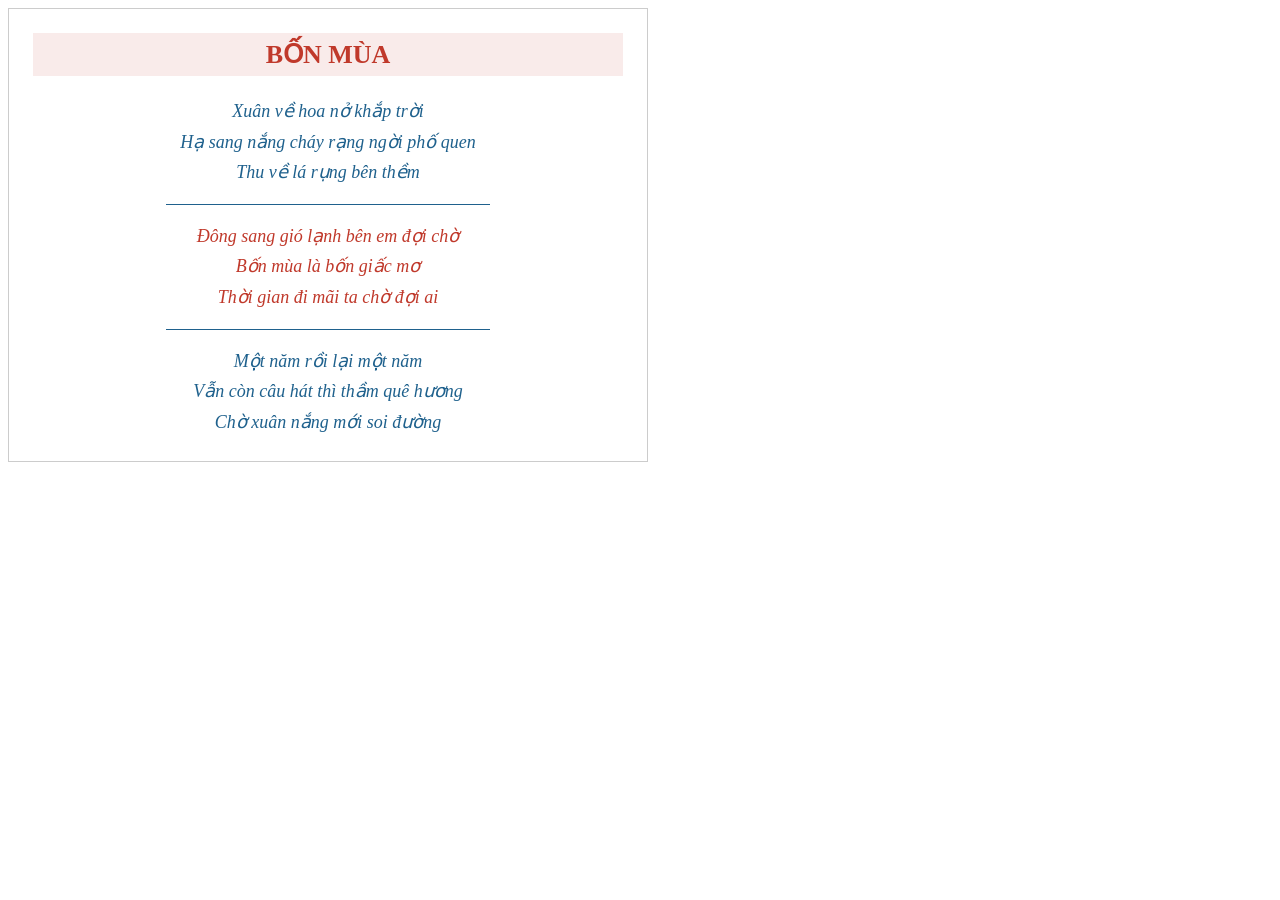
<file: ex01/index.html>
<!DOCTYPE html>
<html lang="vi">
<head>
    <meta charset="UTF-8">
    <meta name="viewport" content="width=device-width, initial-scale=1.0">
    <title>Bài 01 - Bốn Mùa</title>
    <link rel="stylesheet" href="css/style.css">
</head>
<body>

    <article class="khung-tho">
        <h1>BỐN MÙA</h1>
        
        <!-- Khổ 1 -->
        <p class="kho kho-xanh">
            Xuân về hoa nở khắp trời<br>
            Hạ sang nắng cháy rạng ngời phố quen<br>
            Thu về lá rụng bên thềm
        </p>

        <hr>

        <!-- Khổ 2 -->
        <p class="kho kho-do">
            Đông sang gió lạnh bên em đợi chờ<br>
            Bốn mùa là bốn giấc mơ<br>
            Thời gian đi mãi ta chờ đợi ai
        </p>

        <hr>

        <!-- Khổ 3 -->
        <p class="kho kho-xanh">
            Một năm rồi lại một năm<br>
            Vẫn còn câu hát thì thầm quê hương<br>
            Chờ xuân nắng mới soi đường
        </p>
    </article>

</body>
</html>
</file>
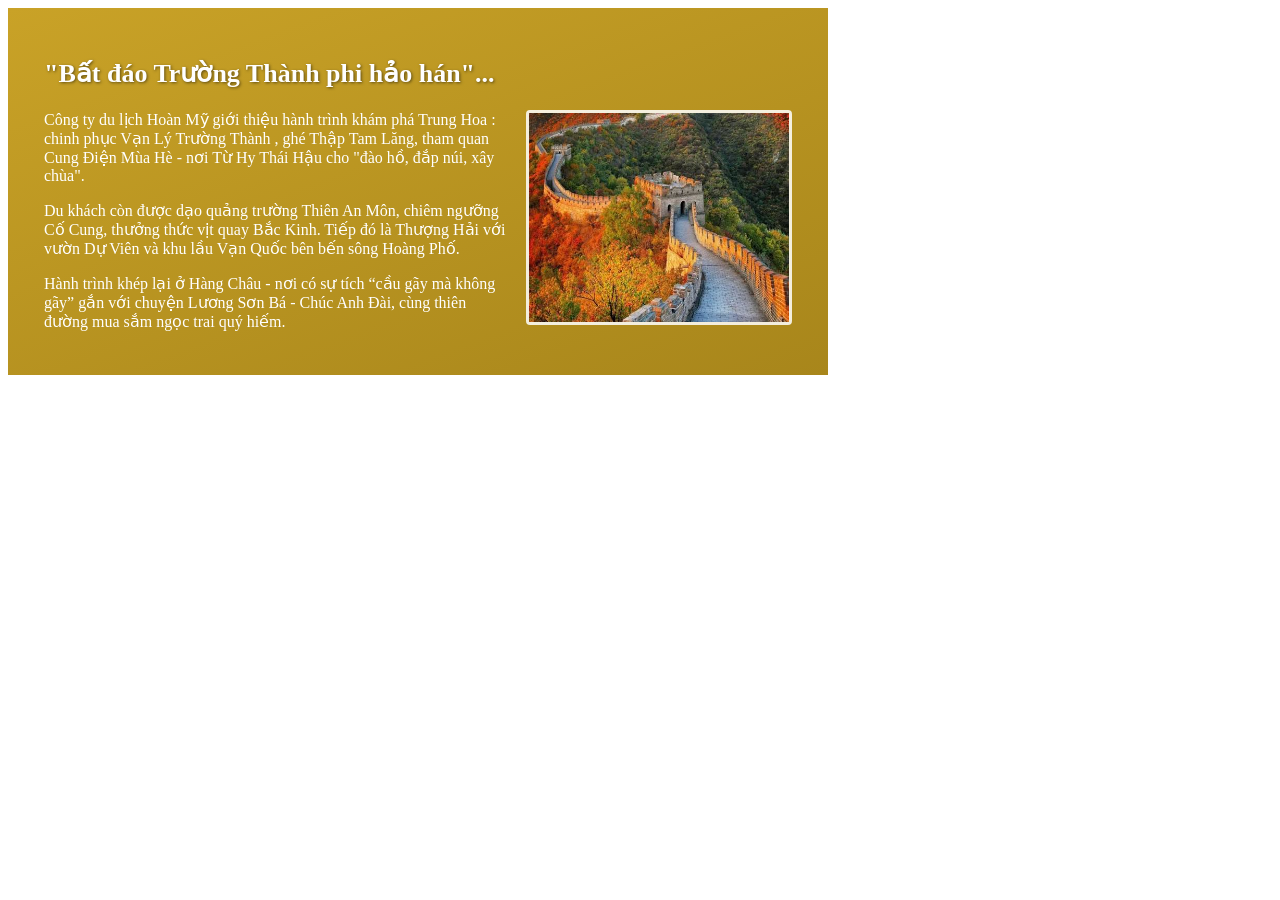
<file: ex02/index.html>
<!DOCTYPE html>
<html lang="en">
<head>
    <meta charset="UTF-8">
    <meta name="viewport" content="width=device-width, initial-scale=1.0">
    <title>Hành trình Trung Hoa</title>
    <link rel="stylesheet" href = "css/style.css">
</head>
<body>
    <article class="banner">
        <h1>"Bất đáo Trường Thành phi hảo hán"...</h1>
        <img src="images/greatwall.jpg" class = "anh-noi">
        <p>
            Công ty du lịch Hoàn Mỹ giới thiệu hành trình khám phá Trung Hoa : chinh phục Vạn Lý Trường Thành , ghé Thập Tam Lăng, tham quan Cung Điện Mùa Hè - nơi Từ Hy Thái Hậu cho "đào hồ, đắp núi, xây chùa".
        </p>
        <p>
            Du khách còn được dạo quảng trường Thiên An Môn, chiêm ngưỡng Cố Cung, thưởng thức vịt quay Bắc Kinh. Tiếp đó là Thượng Hải với vườn Dự Viên và khu lầu Vạn Quốc bên bến sông Hoàng Phố.
        </p>
        <p>
            Hành trình khép lại ở Hàng Châu - nơi có sự tích “cầu gãy mà không gãy” gắn với chuyện Lương Sơn Bá - Chúc Anh Đài, cùng thiên đường mua sắm ngọc trai quý hiếm.
        </p>
    </article>
</body>
</html>
</file>
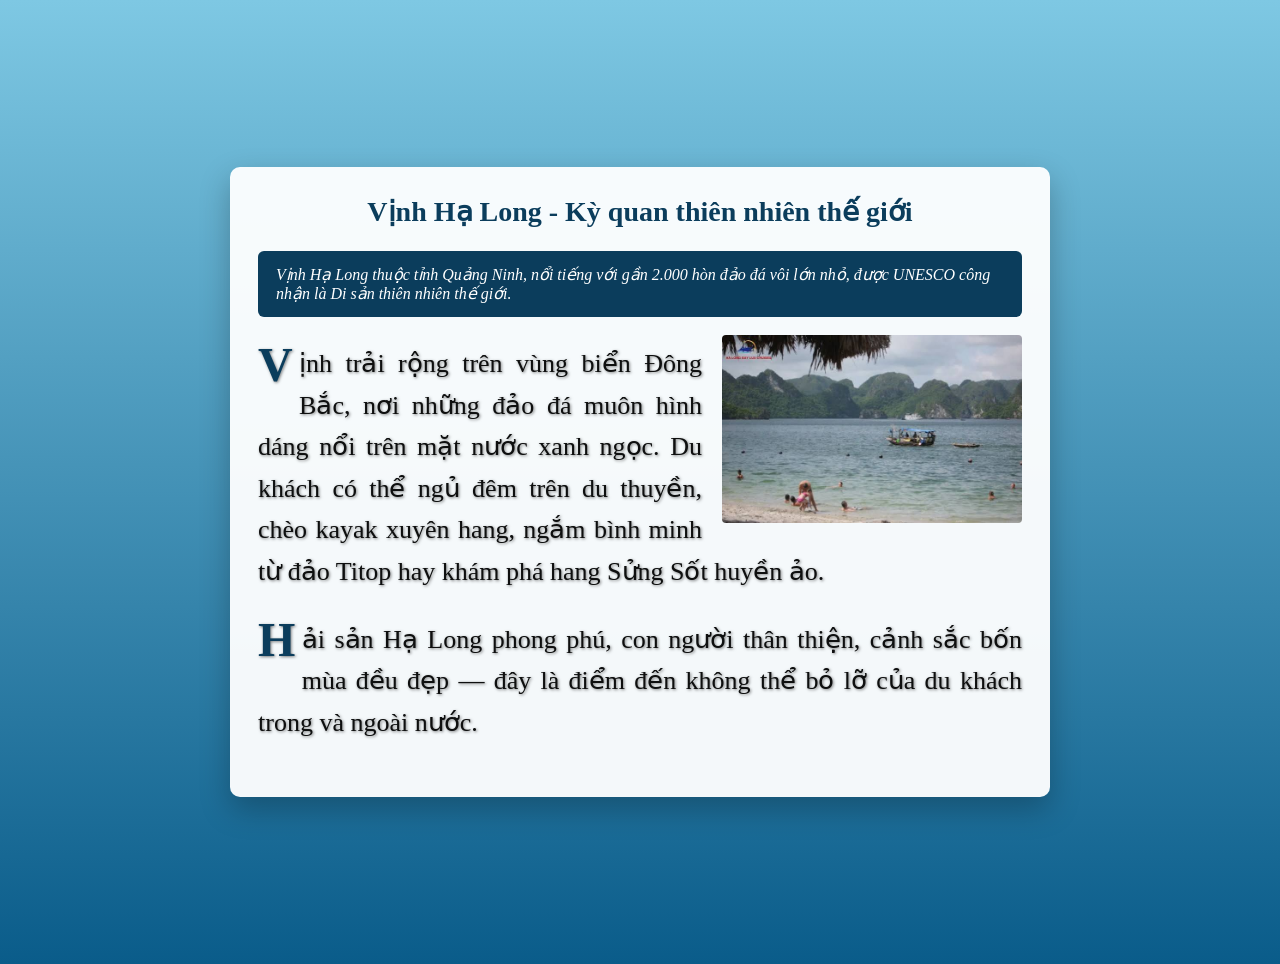
<file: ex03/index.html>
<!DOCTYPE html>
<html lang="en">
<head>
    <meta charset="UTF-8">
    <meta name="viewport" content="width=device-width, initial-scale=1.0">
    <title>Vịnh Hạ Long</title>
    <link rel="stylesheet" href = "css/style.css">
</head>
<body>
     <article class="bai-viet">
        <h1>Vịnh Hạ Long - Kỳ quan thiên nhiên thế giới</h1>

        <p class ="sapo">Vịnh Hạ Long thuộc tỉnh Quảng Ninh, nổi tiếng với gần 2.000 hòn đảo đá vôi lớn nhỏ, được UNESCO công nhận là Di sản thiên nhiên thế giới.
        </p>

        <img src="images/vinh-ha-long.jpg" class = "anh-noi">

        <p class = "than-bai">
            Vịnh trải rộng trên vùng biển Đông Bắc, nơi những đảo đá muôn 
            hình dáng nổi trên mặt nước xanh ngọc. Du khách có thể ngủ đêm 
            trên du thuyền, chèo kayak xuyên hang, ngắm bình minh từ đảo Titop 
            hay khám phá hang Sửng Sốt huyền ảo.
        </p>

        <p class="than-bai">
            Hải sản Hạ Long phong phú, con người thân thiện, cảnh sắc bốn 
            mùa đều đẹp — đây là điểm đến không thể bỏ lỡ của du khách trong 
            và ngoài nước.
        </p>
    </article>
</body>
</html>
</file>
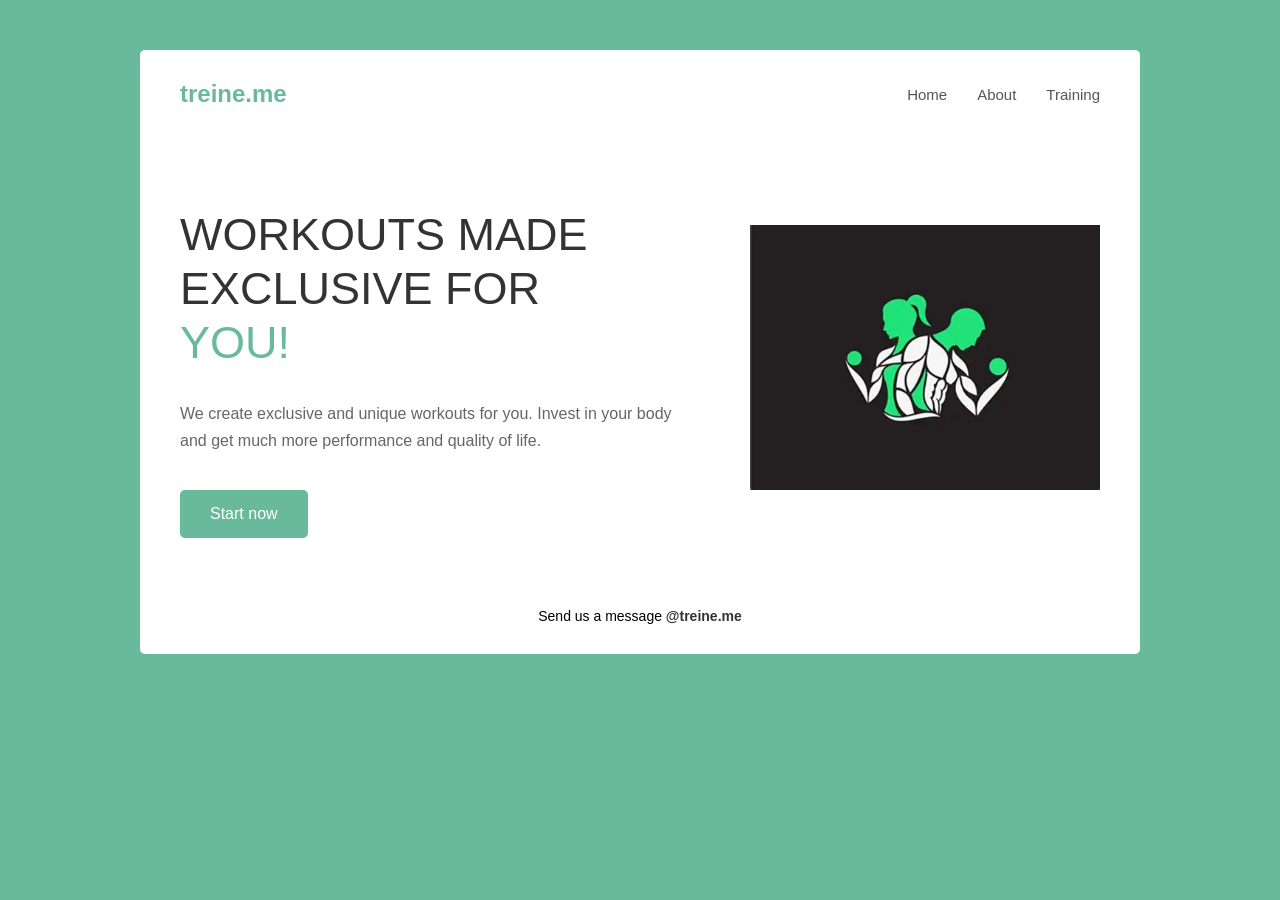
<file: web/vd.html>
<!DOCTYPE html>
<html lang="en">
<head>
    <meta charset="UTF-8">
    <meta name="viewport" content="width=device-width, initial-scale=1.0">
    <title>Treine.me</title>

    <style>
        * {
            box-sizing: border-box;
        }

        body {
            margin: 0;
            font-family: Arial, sans-serif;
            background: #69b99d;
        }

        /* Khung trang */
        .page {
            width: 1000px;
            max-width: 90%;
            margin: 50px auto;
            padding: 30px 40px;
            background: white;
            border-radius: 5px;
        }

        /* Header */
        .top {
            display: flex;
            justify-content: space-between;
            align-items: center;
        }

        .logo {
            font-size: 24px;
            font-weight: bold;
            color: #69b99d;
            text-decoration: none;
        }

        nav {
            display: flex;
            gap: 30px;
        }

        nav a {
            text-decoration: none;
            color: #555;
            font-size: 15px;
        }

        /* Main */
        .hero {
            display: flex;
            justify-content: space-between;
            align-items: center;
            gap: 40px;
            margin-top: 70px;
        }

        /* Nội dung */
        .copy {
            width: 55%;
        }

        .copy h1 {
            font-size: 45px;
            font-weight: normal;
            line-height: 1.2;
            color: #333;
            margin-bottom: 30px;
        }

        .copy h1 span {
            color: #69b99d;
        }

        .copy p {
            font-size: 16px;
            line-height: 1.7;
            color: #666;
            margin-bottom: 35px;
        }

        .btn {
            display: inline-block;
            padding: 15px 30px;
            background: #69b99d;
            color: white;
            text-decoration: none;
            border-radius: 5px;
        }

        .btn:hover {
            background: #4e9f83;
        }

        /* Ảnh */
        .hero img {
            width: 40%;
            max-width: 350px;
            height: auto;
        }

        /* Footer */
        footer {
            margin-top: 70px;
            text-align: center;
            font-size: 14px;
        }

        footer a {
            color: #333;
            font-weight: bold;
            text-decoration: none;
        }

        @media (max-width: 768px) {
            .page {
                padding: 25px;
            }

            .top {
                flex-direction: column;
                gap: 20px;
            }

            .hero {
                flex-direction: column;
                margin-top: 35px;
            }

            .copy {
                width: 100%;
            }

            .copy h1 {
                font-size: 32px;
            }

            .hero img {
                width: 80%;
            }
        }
    </style>
</head>

<body>

    <div class="page">

        <!-- Header -->
        <header class="top">
            <a class="logo" href="#">treine.me</a>

            <nav>
                <a href="#">Home</a>
                <a href="#">About</a>
                <a href="#">Training</a>
            </nav>
        </header>

        <!-- Main -->
        <main class="hero">

            <div class="copy">
                <h1>
                    WORKOUTS MADE<br>
                    EXCLUSIVE FOR<br>
                    <span>YOU!</span>
                </h1>

                <p>
                    We create exclusive and unique
                    workouts for you. Invest in your
                    body and get much more performance
                    and quality of life.
                </p>

                <a class="btn" href="#">
                    Start now
                </a>
            </div>

            <img
                src="fitness.png"
                alt="Woman exercising with dumbbells"
            >

        </main>

        <!-- Footer -->
        <footer>
            Send us a message
            <a href="mailto:contact@treine.me">
                @treine.me
            </a>
        </footer>

    </div>

</body>
</html>
</file>
<file: ex01/css/style.css>
:root {
    --bg-page: #ffffff;
    --border-color: #cccccc;
    --text-red: #c0392b;
    --title-bg: #f9ebea;
    --text-blue: #1f618d;
}

.khung-tho {
    width: 640px;
    background-color: var(--bg-page);
    border: 1px solid var(--border-color);
    padding: 24px;
    text-align: center;
    box-sizing: border-box;
}

/* Tiêu đề bài thơ */
h1 {
    color: var(--text-red);
    background-color: var(--title-bg);
    font-size: 26px;
    font-weight: bold;
    padding: 6px 0;
    margin: 0 0 20px 0;
}

/* Định dạng chung cho các khổ thơ */
.kho {
    font-style: italic;
    line-height: 1.7;
    font-size: 18px;
    margin: 0;
}

/* Khổ 1 và Khổ 3 màu xanh dương */
.kho-xanh {
    color: var(--text-blue);
}

/* Khổ 2 màu đỏ */
.kho-do {
    color: var(--text-red);
}

/* Đường kẻ ngang ngăn cách giữa các khổ thơ */
hr {
    width: 55%;
    border: none;
    border-top: 1px solid var(--text-blue);
    margin: 16px auto;
}
</file>
<file: ex02/css/style.css>
.banner {
            width: 820px;
            background: linear-gradient(160deg,#C9A227, #A8861B);
            color : #FFFFFF;
            padding: 28px 36px ;
            box-sizing : border-box;
        }
        h1 {
            color : #FFFFFF;
            font-size: 26px ;
            text-align:justify;
            text-shadow: 1px 1px 3px rgba(0,0,0,0.5);
        }
        .anh-noi {
            width: 260px;
            float: right;
            border: 3px solid rgba(255, 255, 255, 0.85);
            margin: 0 0 14px 18px;
            border-radius: 4px;
        }
</file>
<file: ex03/css/style.css>
body {
    margin : 0;
    min-height: 100vh;
    padding: 32px 16px;
    background : linear-gradient(180deg, #7ec8e3,#0a5c8a);
    display:flex ;
    justify-content: center;
    align-items: center;
}
.bai-viet {
    width: 820px;
    max-width: 100%;
    background-color: rgba(255, 255, 255, 0.95);
    border-radius: 10px;
    padding: 28px;
    box-sizing: border-box;
    box-shadow: 0 12px 30px rgba(0, 0, 0, 0.25);
}

h1 {
    text-align: center;
    color: #0b3d5c;
    font-size: 28px;
    margin-top: 0;
}

.sapo {
    background-color: #0b3d5c;
    color: #ffffff;
    font-style: italic;
    padding: 14px 18px;
    border-radius: 6px;
}

.than-bai {
    text-align: justify;
    color: #0e0f0f;
    font-size: 26px;
    line-height: 1.6;
    text-shadow: 1px 1px 3px rgba(0, 0, 0, 0.5);
}

.than-bai::first-letter {
    float: left;
    color: #0b3d5c;
    font-size: 3rem;
    font-weight: bold;
    line-height: 0.85;
    padding: 0.1rem 0.4rem 0 0;
}

.anh-noi {
    width: 300px;
    max-width:100%;
    float: right;
    margin: 2px 0 12px 20px;
    border-radius: 4px;
}
</file>
